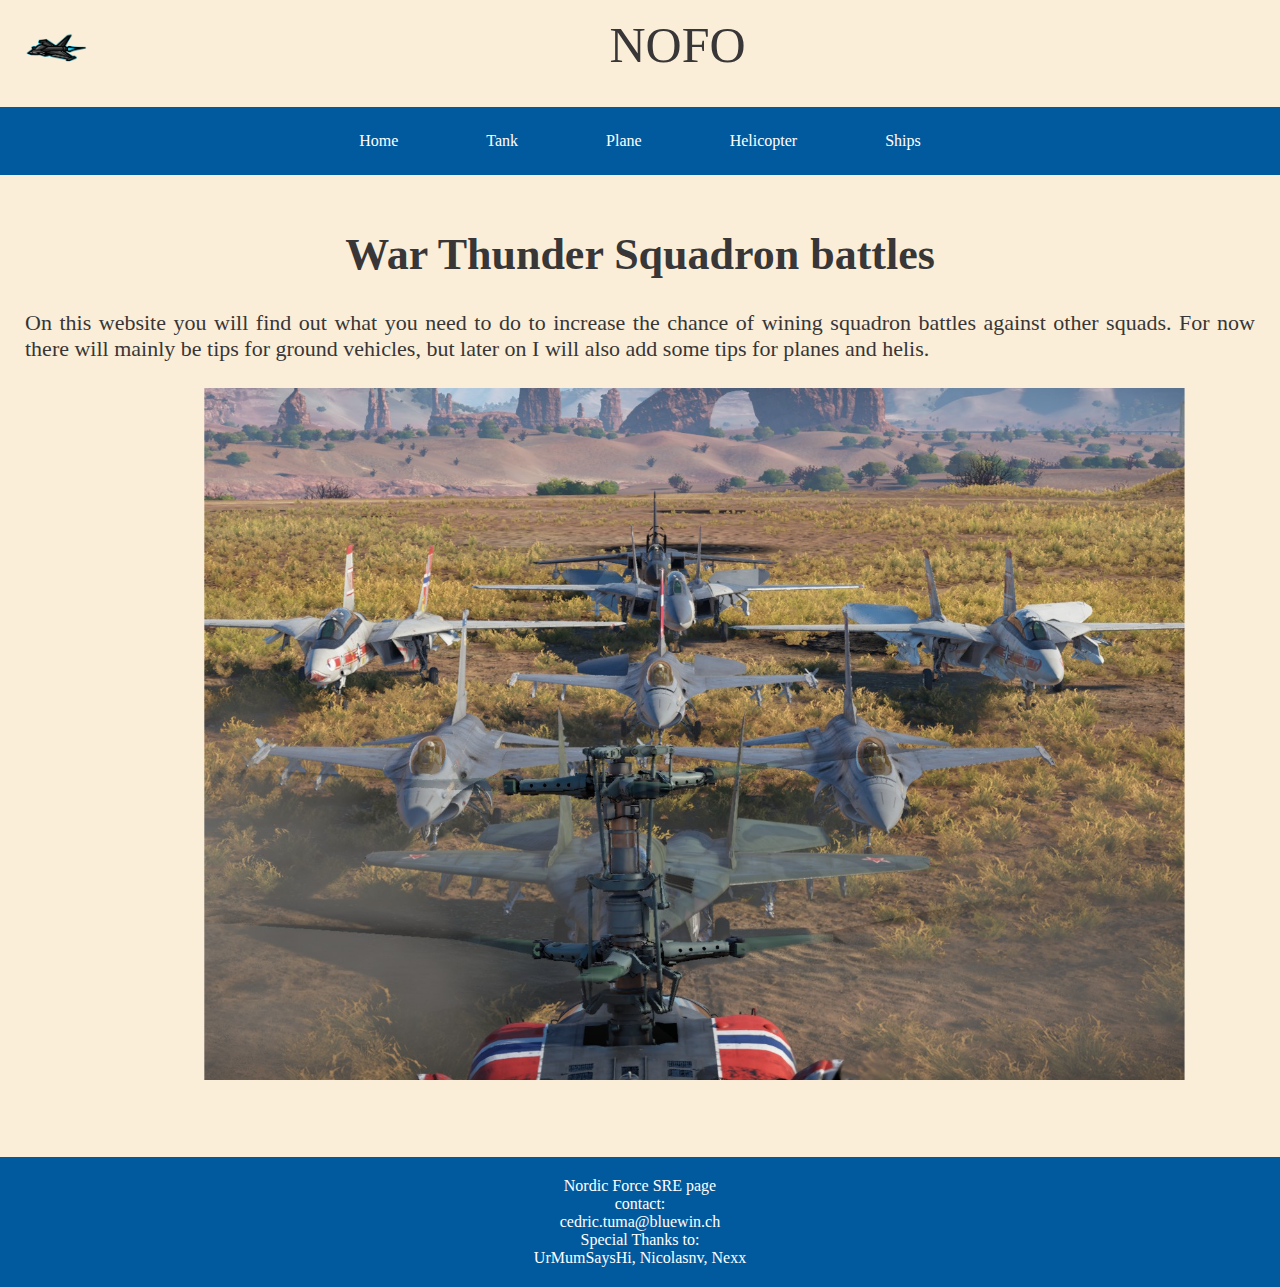
<file: index.html>
<!DOCTYPE html>
<html lang="en">
<head>
    <meta charset="UTF-8">
    <meta name="viewport" content="width=device-width, initial-scale=1.0">
    <title>NOFO</title>
    <link rel="stylesheet" href="NOFO.css">
</head>
<body>
<div class ="container">
    <header class="header">NOFO
        <a href="index.html"><img src="wappen.png"alt="Bild von dem Nordic Force Wappen"class="wappen"></a>
    </label>
    </header>
    <div class="nav">
        <input type="checkbox" id="toggle_button">
        <label for="toggle_button" class="toggle_button">
            <span class="bar"></span>
            <span class="bar"></span>
            <span class="bar"></span>
        </label>
        <ul>
            <li><a href="index.html">Home</a></li>
            <li><a href="Tank.html">Tank</a></li>
            <li><a href="Plane.html">Plane</a></li>
            <li><a href="Helicopter.html">Helicopter</a></li>
            <li><a href="Ship.html">Ships</a></li>

        </ul></div>
    <div class="main">
        <article><h1>War Thunder Squadron battles</h1>On this website you will find out what you need to do to increase the chance of wining squadron battles against other squads. For now there will mainly be tips for ground vehicles, but later on I will also add some tips for planes and helis. <br><br>
            <img src="NOFO.png"alt="F4J" class="WarThunder"><br><br></article>

            </div>

    <div class="footer">Nordic Force SRE page<br>contact:<br> cedric.tuma@bluewin.ch<br>Special Thanks to:<br>UrMumSaysHi, Nicolasnv, Nexx</div>
</div>
</body>
</html>
</file>
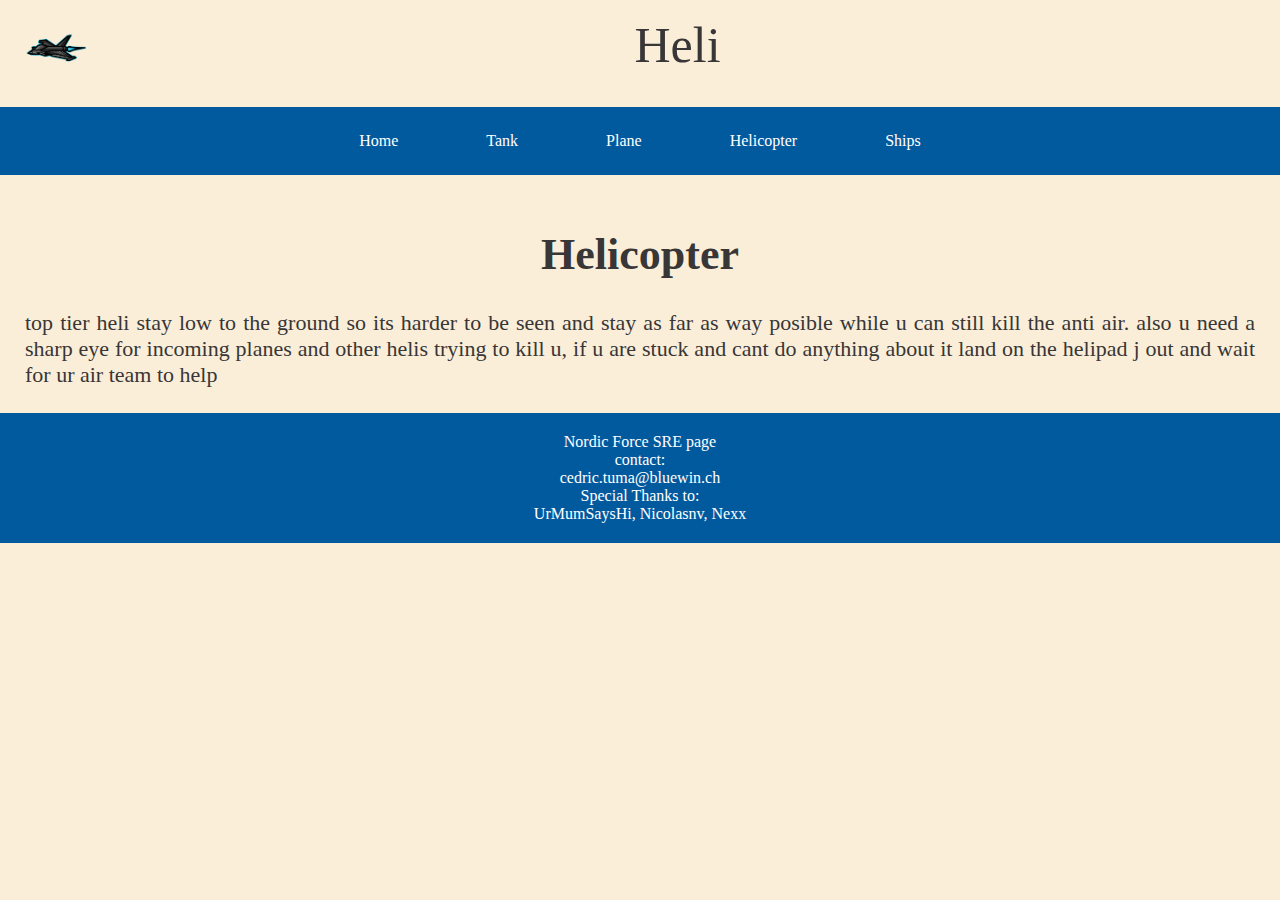
<file: Helicopter.html>
<!DOCTYPE html>
<html lang="en">
<head>
  <meta charset="UTF-8">
  <meta name="viewport" content="width=device-width, initial-scale=1.0">
  <title>NOFO</title>
  <link rel="stylesheet" href="NOFO.css">
</head>
<body>
<div class ="container">
  <header class="header">Heli
    <a href="index.html"><img src="wappen.png"alt="Bild von dem NOFO Wappen"class="wappen"></a>
  
  </header>
  <div class="nav">
    <input type="checkbox" id="toggle_button">
    <label for="toggle_button" class="toggle_button">
      <span class="bar"></span>
      <span class="bar"></span>
      <span class="bar"></span>
    </label>
    <ul>
      <li><a href="index.html">Home</a></li>
      <li><a href="Tank.html">Tank</a></li>
      <li><a href="Plane.html">Plane</a></li>
      <li><a href="Helicopter.html">Helicopter</a></li>
      <li><a href="Ship.html">Ships</a></li>

    </ul></div>
  <div class="main">
    <article><h1>Helicopter</h1>top tier heli stay low to the ground so its harder to be seen and stay as far as way posible while u can still kill the anti air. also u need a sharp eye for incoming planes and other helis trying to kill u, if u are stuck and cant do anything about it land on the helipad j out and wait for ur air team to help

  </div>

  <div class="footer">Nordic Force SRE page<br>contact:<br> cedric.tuma@bluewin.ch<br>Special Thanks to:<br>UrMumSaysHi, Nicolasnv, Nexx</div></div>
</body>
</html>
</file>
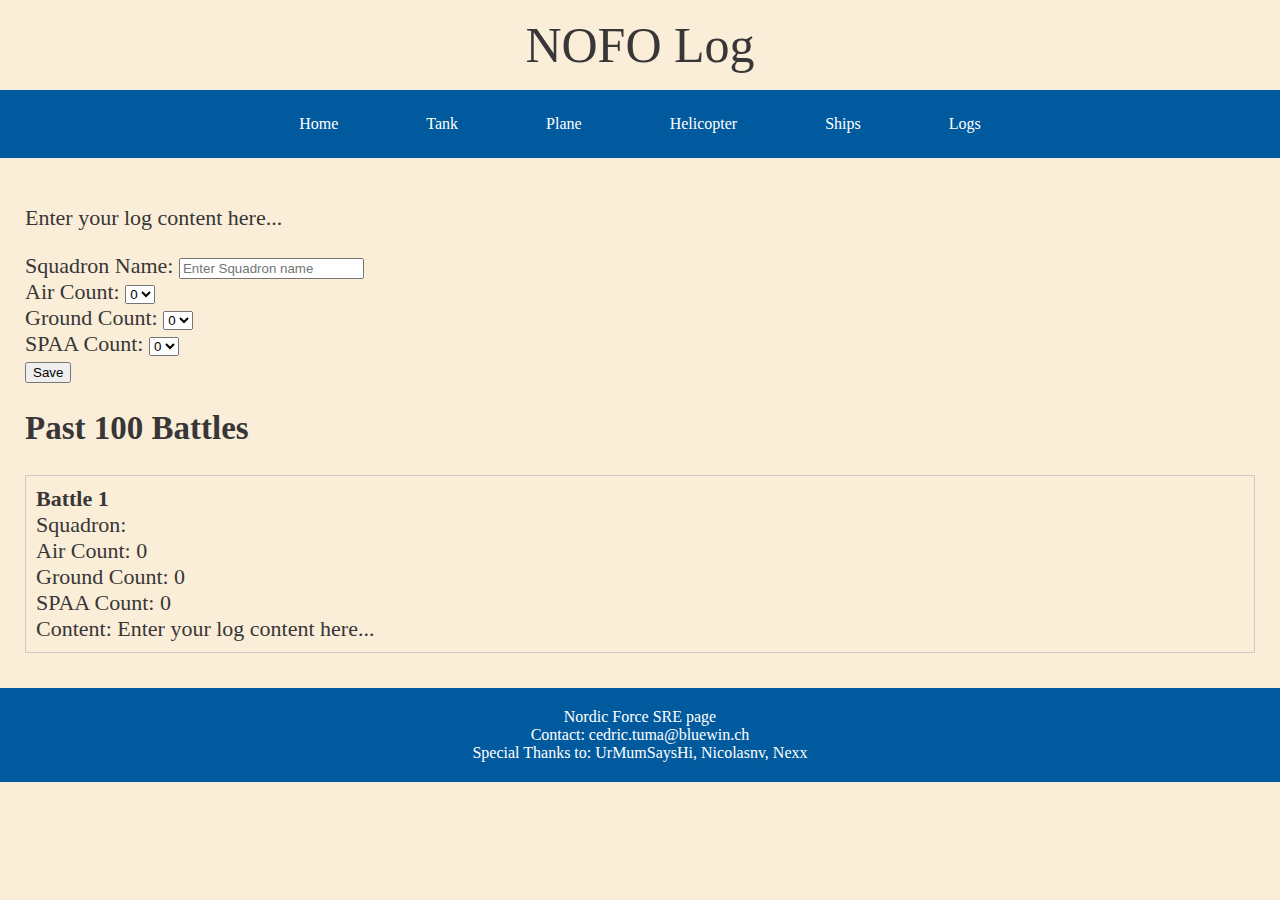
<file: Logs.html>
<!DOCTYPE html>
<html lang="en">
<head>
  <meta charset="UTF-8">
  <meta name="viewport" content="width=device-width, initial-scale=1.0">
  <title>NOFO Log</title>
  <link rel="stylesheet" href="NOFO.css">
  <style>
    .battle-box {
      background-color: #fff; /* Default background color */
      border: 1px solid #ccc;
      padding: 10px;
      margin-bottom: 10px; /* Add margin between battle boxes */
    }
  </style>
</head>
<body>
<div class="container">
  <header class="header">NOFO Log</header>
  <div class="nav">
    <input type="checkbox" id="toggle_button">
    <label for="toggle_button" class="toggle_button">
      <span class="bar"></span>
      <span class="bar"></span>
      <span class="bar"></span>
    </label>
    <ul>
      <li><a href="index.html">Home</a></li>
      <li><a href="Tank.html">Tank</a></li>
      <li><a href="Plane.html">Plane</a></li>
      <li><a href="Helicopter.html">Helicopter</a></li>
      <li><a href="Ship.html">Ships</a></li>
      <li><a href="Logs.html">Logs</a></li>
    </ul>
  </div>
  <div class="main">
    <div class="log">
      <p id="log-content" contenteditable="true">Enter your log content here...</p>
      <div>
        <label for="Squadron">Squadron Name:</label>
        <input type="text" id="Squadron" maxlength="5" placeholder="Enter Squadron name">
      </div>
      <div>
        <label for="air-count">Air Count:</label>
        <select id="air-count">
          <option value="0">0</option>
          <option value="1">1</option>
          <option value="2">2</option>
          <option value="3">3</option>
          <option value="4">4</option>
        </select>
      </div>
      <div>
        <label for="ground-count">Ground Count:</label>
        <select id="ground-count">
          <option value="0">0</option>
          <option value="1">1</option>
          <option value="2">2</option>
          <option value="3">3</option>
          <option value="4">4</option>
          <option value="5">5</option>
          <option value="6">6</option>
          <option value="7">7</option>
          <option value="8">8</option>
        </select>
      </div>
      <div>
        <label for="spaa-count">SPAA Count:</label>
        <select id="spaa-count">
          <option value="0">0</option>
          <option value="1">1</option>
          <option value="2">2</option>
          <option value="3">3</option>
          <option value="4">4</option>
        </select>
      </div>
      <button id="save-button">Save</button>
    </div>
    <div class="past-battles">
      <h2>Past 100 Battles</h2>
      <div id="past-battles-list">
        <!-- Past battles will be dynamically added here -->
      </div>
    </div>
  </div>
  <div class="footer">Nordic Force SRE page<br>Contact: cedric.tuma@bluewin.ch<br>Special Thanks to: UrMumSaysHi, Nicolasnv, Nexx</div>
</div>

<script>
  document.addEventListener('DOMContentLoaded', () => {
    const logContent = document.getElementById('log-content');
    const saveButton = document.getElementById('save-button');
    const squadronInput = document.getElementById('Squadron');
    const airCountSelect = document.getElementById('air-count');
    const groundCountSelect = document.getElementById('ground-count');
    const spaaCountSelect = document.getElementById('spaa-count');
    const pastBattlesList = document.getElementById('past-battles-list');

    saveButton.addEventListener('click', () => {
      const squadron = squadronInput.value.trim();
      const airCount = airCountSelect.value;
      const groundCount = groundCountSelect.value;
      const spaaCount = spaaCountSelect.value;
      const logEntry = {
        squadron: squadron,
        airCount: airCount,
        groundCount: groundCount,
        spaaCount: spaaCount,
        content: logContent.textContent
      };

      // Save logEntry to local storage
      localStorage.setItem('logEntry', JSON.stringify(logEntry));
      alert('Log entry saved successfully!');

      // Display past 100 battles
      displayPastBattles();
    });

    function displayPastBattles() {
      pastBattlesList.innerHTML = ''; // Clear the list first
      const logEntries = JSON.parse(localStorage.getItem('pastBattles')) || [];
      logEntries.unshift({
        squadron: squadronInput.value.trim(),
        airCount: airCountSelect.value,
        groundCount: groundCountSelect.value,
        spaaCount: spaaCountSelect.value,
        content: logContent.textContent
      });
      logEntries.slice(0, 100).forEach((entry, index) => {
        const battleBox = document.createElement('div');
        battleBox.classList.add('battle-box');
        battleBox.style.backgroundColor = getHeaderColor();
        battleBox.innerHTML = `
          <strong>Battle ${index + 1}</strong><br>
          Squadron: ${entry.squadron}<br>
          Air Count: ${entry.airCount}<br>
          Ground Count: ${entry.groundCount}<br>
          SPAA Count: ${entry.spaaCount}<br>
          Content: ${entry.content}
        `;
        pastBattlesList.appendChild(battleBox);
      });
      localStorage.setItem('pastBattles', JSON.stringify(logEntries));
    }

    // Function to get header color
    function getHeaderColor() {
      const header = document.querySelector('.header');
      const computedStyle = window.getComputedStyle(header);
      return computedStyle.backgroundColor;
    }

    // Display past 100 battles on page load
    displayPastBattles();
  });
</script>
</body>
</html>
</file>
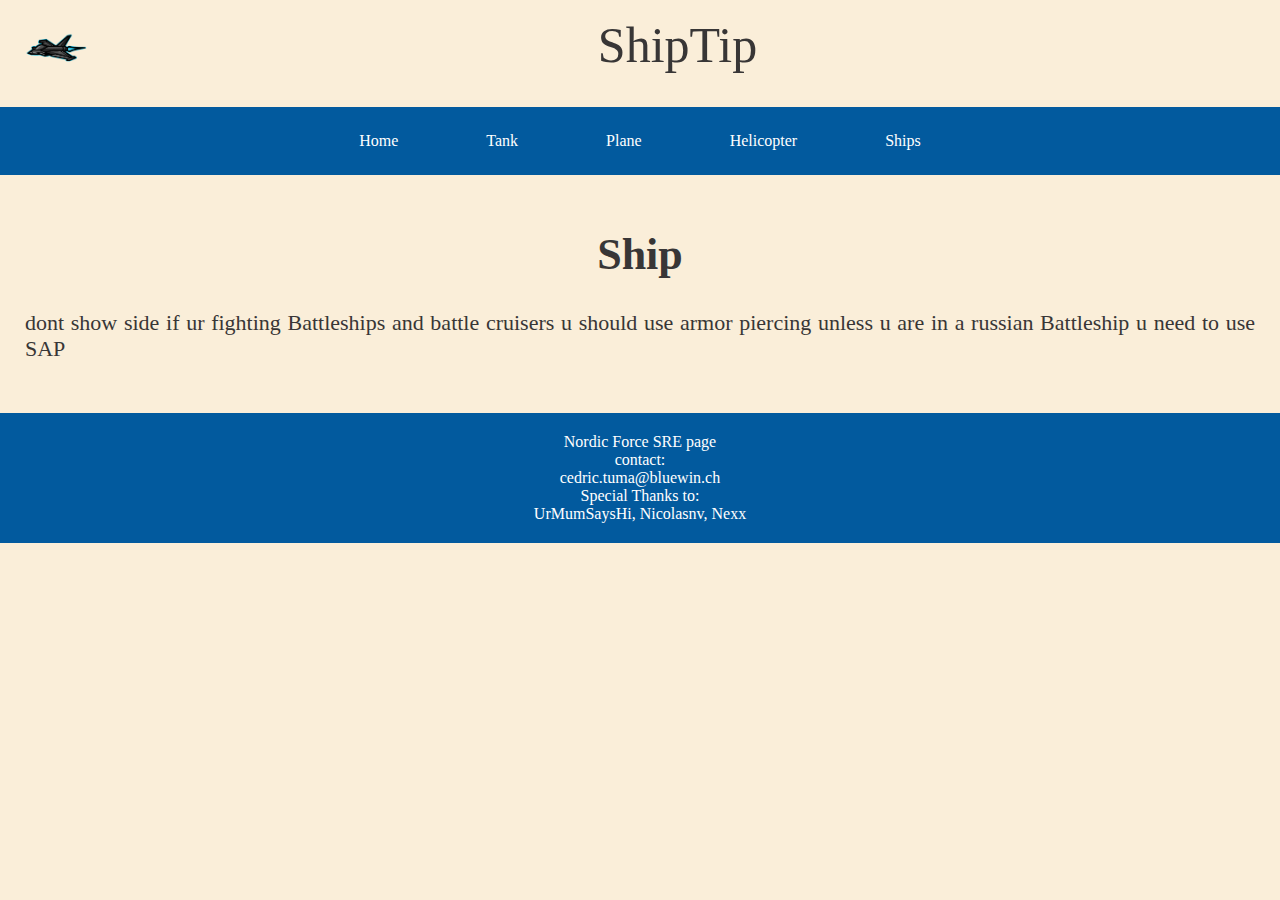
<file: Ship.html>
<!DOCTYPE html>
<html lang="en">
<head>
  <meta charset="UTF-8">
  <meta name="viewport" content="width=device-width, initial-scale=1.0">
  <title>NOFO</title>
  <link rel="stylesheet" href="NOFO.css">
</head>
<body>
<div class ="container">
  <header class="header">ShipTip
    <a href="index.html"><img src="wappen.png"alt="Bild von dem NOFO Wappen"class="wappen"></a>

  </header>
  <div class="nav">
    <input type="checkbox" id="toggle_button">
    <label for="toggle_button" class="toggle_button">
      <span class="bar"></span>
      <span class="bar"></span>
      <span class="bar"></span>
    </label>
    <ul>
      <li><a href="index.html">Home</a></li>
      <li><a href="Tank.html">Tank</a></li>
      <li><a href="Plane.html">Plane</a></li>
      <li><a href="Helicopter.html">Helicopter</a></li>
      <li><a href="Ship.html">Ships</a></li>

    </ul></div>
  <div class="main">
    <article><h1>Ship</h1>dont show side if ur fighting Battleships and battle cruisers u should use armor piercing unless u are in a russian Battleship u need to use SAP<br><br>

  </div>

  <div class="footer">Nordic Force SRE page<br>contact:<br> cedric.tuma@bluewin.ch<br>Special Thanks to:<br>UrMumSaysHi, Nicolasnv, Nexx</div></div>
</body>
</html>
</file>
<file: NOFO.css>
:root{
    --background: #faeed9;
    --nav:#025a9e;
    --navhover:#0265b3;
    --fontcolor: #383636;
}

body{
    padding: 0;
    margin: 0;
    background: var(--background);
    color: var(--fontcolor);
    font-family: "Gill Sans MT";
}

.container{
    display: grid;
    grid-auto-flow: row;
    grid-template-columns: 100%;
    grid-template-areas:
        "head"
        "nav"
        "main"
        "foot";
}

.header{
    grid-area: head;
    font-size: 50px;
    margin: 16px;
    text-align: center;
}

.wappen{
    float: left;
    height: 75px;

}
.nav {
    display: flex;
    justify-content: center;
    background-color: #025a9e;
}

ul {
    list-style: none;
    display: flex;
    justify-content: center;
    padding: 0;
    marrgin: 0;
    background-color: #025a9e;
}

ul li {
    margin: 0 20px;
    background-color: #025a9e;
}

ul li a {
    text-decoration: none;
    color: #fff;
}

.main{grid-area: main;
    text-align: justify;
    font-size: 22px;
    margin: 25px;
}
h1{
    text-align: center;
}
.WarThunder{
    max-width: 100%;
    max-height: 100vh;
    display: flex;
    justify-content: center;
}

.WarThunder img {
    max-width: 300%;
    max-height: 300%;
    width: auto;
    height: auto;
}
.panzer{
    max-width: 100%;
    max-height: 100vh;
    display: flex;
    justify-content: center;
    allign-items: center;
}
.panzer img {
    max-width: 100%;
    max-height: 100%;
    width: auto;
    height: auto;
}
.footer{grid-area: foot;
    text-align: center;
    padding: 20px;
    background: var(--nav);
    color: white;
}


li{
    float:left;
    margin-left: auto;
    margin-right: auto;
}

li{
    float:left;
}

li a{
    display: block;
    color: var(--fontcolor);
    text-align: center;
    padding: 25px 24px;
    text-decoration: none;
    font-family: "Gill Sans MT";
    font-weight: 500;
}

past-battles{
    color: var(--nav)
}

ul{
    list-style-type: none;
    margin: 0;
    padding: 0;
    overflow: hidden;
    background-color: var(--nav);
}

li a:hover {
    background-color: var(--navhover);
}

input[type="checkbox"] {
    display: none;
}
@media screen and (max-width: 600px) {
    .main{
        font-size: 18px;
        text-align: justify;
    }
    .oros{
        width: 450px;
    }
    .mcces{
        width: 450px;
    }
    .badenpicture{
        width: 450px;
    }
    li a {
        display: block;
        text-align: center;
        padding: 25px 24px;
        text-decoration: none;
        font-family: "Gill Sans MT";
        font-weight: 500;
        font-size: 16px;
    }

    li{
        float: none;
    }

    ul {
        list-style-type: none;
        margin: 0;
        padding: 0;
        overflow: hidden;
        display: none;
        flex-direction: column;
        justify-content: center;
    }


    .toggle_button {
        width: 30px;
        height: 23px;

        position: absolute;
        top: 38px;
        right: 25px;

        display: flex;
        flex-direction: column;
        justify-content: space-between;
    }

    .bar {
        height: 4px;
        width: 100%;
        background: var(--fontcolor);

    }

    #toggle_button:checked ~ ul {
        display: block;
    }
    .WarThunder{
        max-width: 100%;
        max-height: 100vh;
        display: flex;
        justify-content: center;
    }

    .WarThunder img {
        max-width: 100%;
        max-height: 100%;
        width: auto;
        height: auto;
    }



}
</file>
